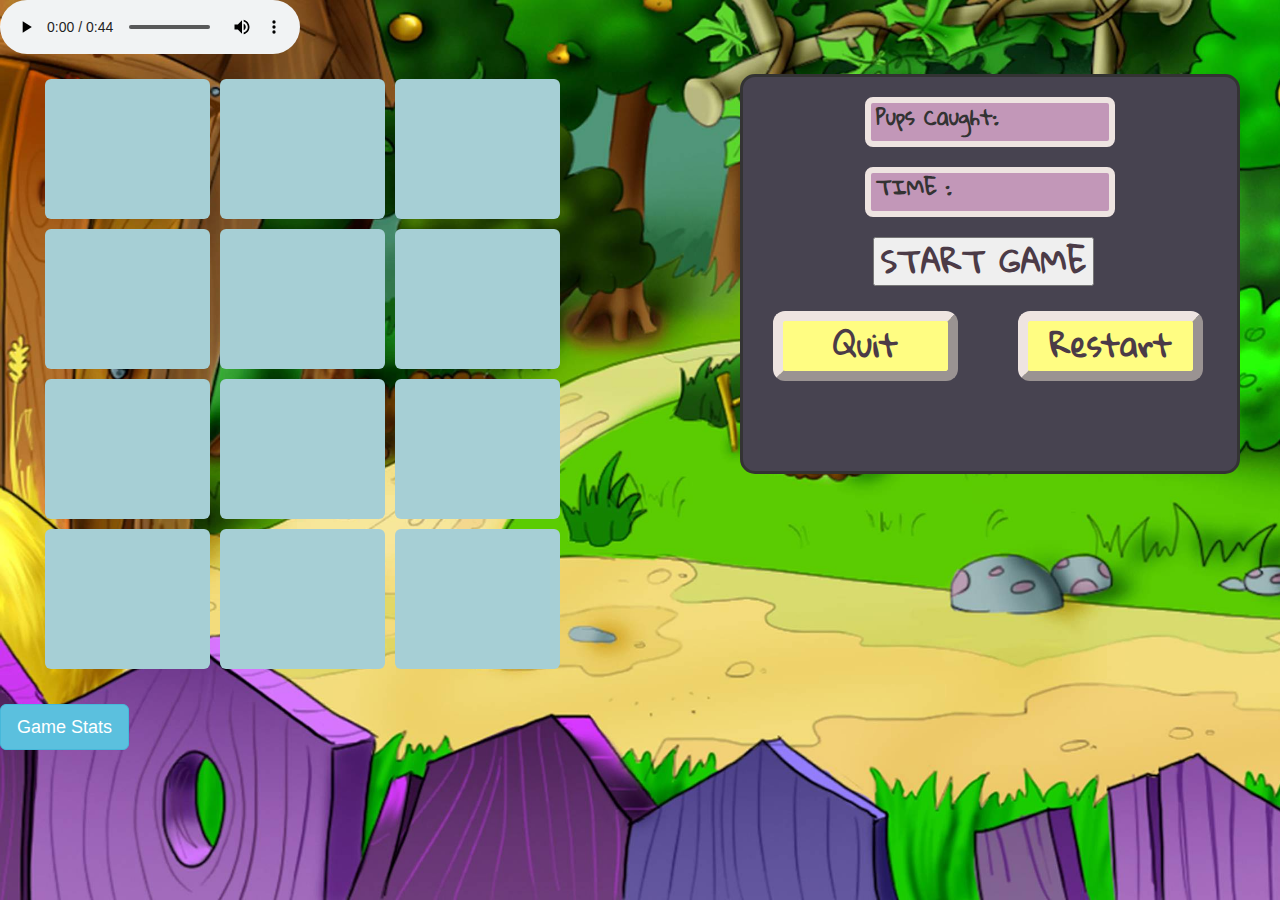
<file: index2.html>
<html>
  <head>
    <meta name="viewport" content="width=device-width, initial-scale=1">
  <link rel="stylesheet" href="https://maxcdn.bootstrapcdn.com/bootstrap/3.3.7/css/bootstrap.min.css">
    <link href="https://fonts.googleapis.com/css?family=Gloria+Hallelujah" rel="stylesheet">
        <link rel="stylesheet" href="./assets/css/style2.css" />
    <meta charset="utf-8">
    <title>Pup Target</title>
  </head>
  <body>
    <!-- <img src="http://i.imgur.com/37jwr7s.jpg" alt=""> -->
    <audio controls loop class="song" src="AronChupaAlbatroz.mp3" type="audio/mpeg">
    </audio>
    <div class="container-main">

      <div class="container-left">
        <div class="box"></div>
        <div class="box"></div>
        <div class="box"></div>
        <div class="box"></div>
        <div class="box"></div>
        <div class="box"></div>
        <div class="box"></div>
        <div class="box"></div>
        <div class="box"></div>
        <div class="box"></div>
        <div class="box"></div>
        <div class="box"></div>
      </div>

      <div class="main-panel">
        <div class="top">
          <div class="divCount">
              <p class="right-panel-text-pups">Pups Caught:</p>
          </div>

          <div class="divCount">
            <p class= "right-panel-text-time">TIME :</p>
          </div>

          <div class="divCount-StartButton">
            <!-- <p class = "StartGame">Start Game</p> -->
            <button class="StartGame" type="button" name="button">Start Game</button>
          </div>

          <div class="buttons-panel">
            <div class="quit-button">
              <button  onclick="window.location.href= 'index_old.html'" class = "buttons-panel-text1" type = "button">Quit</button>
            </div>

            <div class="main-menu-button">
              <button class = "buttons-panel-text2" type = "button">Restart</button>
            </div>
          </div>

        </div>
      </div>
      <audio id="hit" src="description_here_part1.mp3" type="audio/mpeg"></audio>
      <audio id = "miss" src="button-7.mp3" type = "audio/mpeg"></audio>

    </div>


    <div class="container-modal">
  <!-- Trigger the modal with a button -->
  <button type="button" class="btn btn-info btn-lg" data-toggle="modal" data-target="#myModal">Game Stats</button>

  <!-- Modal -->
  <div class="modal fade" id="myModal" role="dialog">
    <div class="modal-dialog">

      <!-- Modal content-->
      <div class="modal-content">
        <div class="modal-header">
          <button type="button" class="close" data-dismiss="modal">&times;</button>
          <h4 class="modal-title">GAME OVER!!</h4>
        </div>
        <div class="modal-body">
          <p class = "modal-para"></p>
        </div>
        <div class="modal-footer">
          <button type="button" class="btn btn-default" data-dismiss="modal">Close</button>
        </div>
      </div>

    </div>
  </div>

</div>


    <script src="https://code.jquery.com/jquery-2.2.4.min.js" integrity="sha256-BbhdlvQf/xTY9gja0Dq3HiwQF8LaCRTXxZKRutelT44=" crossorigin="anonymous"></script>
    <script src="https://ajax.googleapis.com/ajax/libs/jquery/3.1.1/jquery.min.js"></script>
    <script src="https://maxcdn.bootstrapcdn.com/bootstrap/3.3.7/js/bootstrap.min.js"></script>
    <script src= "./assets/scripts/script.js">

    </script>
  </body>
</html>
</file>
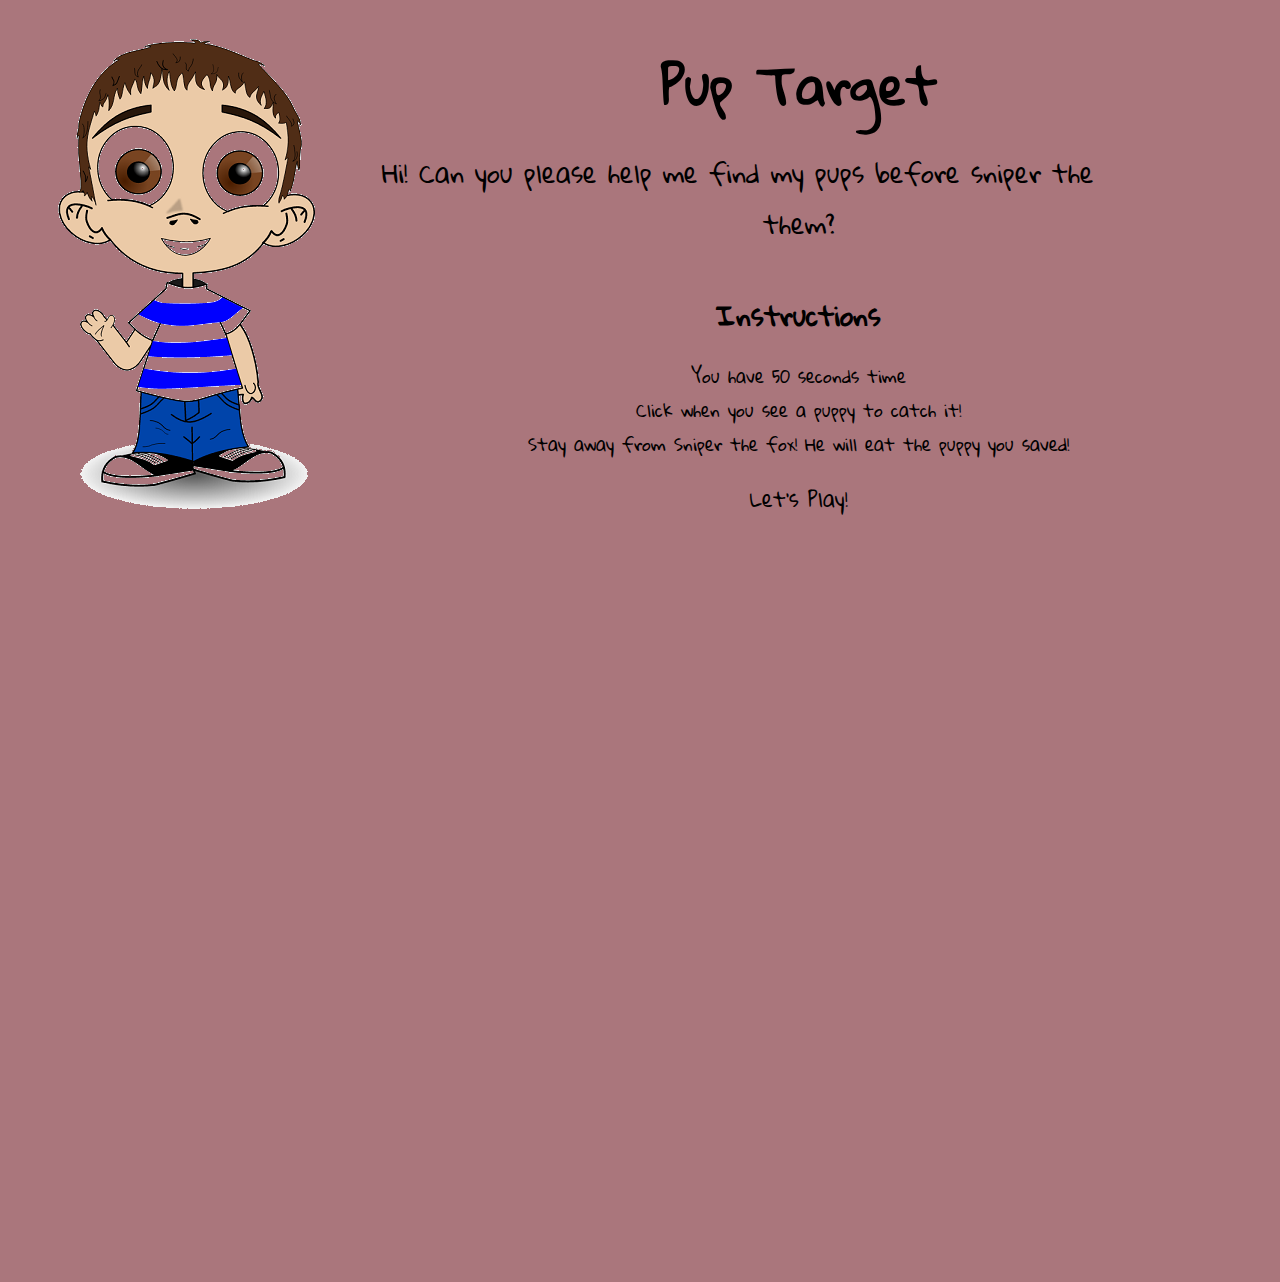
<file: index_old.html>
<!DOCTYPE html>
<html>
  <head>
<link href="https://fonts.googleapis.com/css?family=Gloria+Hallelujah" rel="stylesheet">
    <link rel="stylesheet" href="./assets/css/style.css" />
    <meta charset="utf-8">
    <title>Pup Target</title>
  </head>
  <body>

    <img src="boy.png" alt="" />
    <div class="instructions">
      <h1>Pup Target</h1>
      <p>Hi! Can you please help me find my pups before sniper the fox eats them?</p>
      <h2>Instructions</h2>
       <ul>
      <li>You have 50 seconds time</li>
      <li>Click when you see a puppy to catch it!</li>
      <li>Stay away from Sniper the fox! He will eat the puppy you saved!</li>
       </ul>
       <a href="index2.html" class="button">Let's Play!</a>
       <!-- <button class ="button" type="button" name="Page1">Let's Play</button> -->
    </div>


    <!-- <img src="http://www.animatedimages.org/data/media/1148/animated-dora-the-explorer-image-0049.gif" alt=""> -->
        <div class="wrapper">
<!--   <h1>Dog Walking with Animation - steps()</h1> -->
<div class="container">

   <div class="contain-animation">


    <div class="contain-dog">
      <img class="prints" src="paw_transparent.png" alt="Bear Prints" />
      <span class="cover"></span>
    </div>
  </div>
 </div>


<!-- </div> -->
    <!-- <div class = "grids">
    <!-- <div class = "block"><img src="http://i.giphy.com/26Fxy3Iz1ari8oytO.gif" alt=""></div> -->
    <!-- <div class = "block"><img src="http://i.imgur.com/vYioT1D.png?1" alt=""></div>
    <div class = "block"></div>
    <div class = "block"></div>
    <div class = "block"></div>
    <div class = "block"></div>
    <div class = "block"></div>
    <div class = "block"></div>
    <div class = "block"></div>
    <div class = "block"></div>
    <div class = "block"></div>
    <div class = "block"></div>
    <div class = "block"></div>
    </div>
 -->
    <!-- <div class="main-panel">
      <div class="count">
          <p>Pups Saved :</p>
      </div>

      <div class="Timer">
        <p>TIME</p>
      </div>

      <div class="Lives">
        <p>Lives</p>
      </div>

      <div class="quit">
          <p>Quit</p>
      </div>

      <div class="Main-Menu">
        <p>Main Menu</p>
      </div> -->

    <!-- </div> -->

<script type="./assets/scripts/page1.js">

</script>
  </body>
</html>
</file>
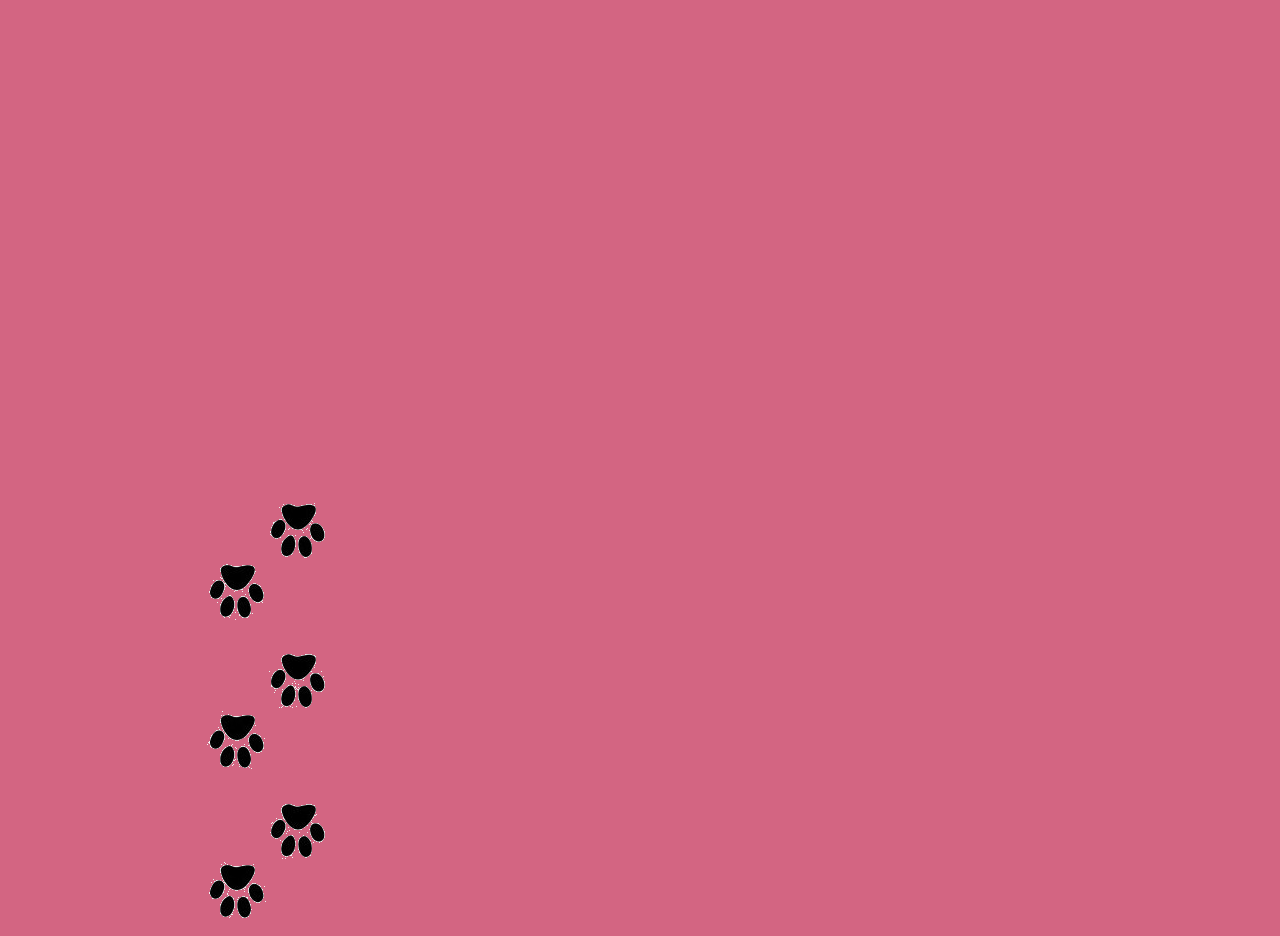
<file: page1.html>
<!DOCTYPE html>
<html>
  <head>
    <link href="https://fonts.googleapis.com/css?family=Gloria+Hallelujah" rel="stylesheet">
        <link rel="stylesheet" href="./assets/css/page1.css" />
    <meta charset="utf-8">
    <title>Pup Target</title>
  </head>
  <body>
    <div class="wrapper">
<!--   <h1>Dog Walking with Animation - steps()</h1> -->
<!-- <img src="http://i.imgur.com/37jwr7s.jpg" alt=""> -->
<div class="container">
   <div class="contain-animation">
    <div class="contain-dog">
      <img class="prints" src="../../paw_transparent.png" alt="Bear Prints" />
      <span class="cover"></span>
    </div>
  </div>
</div>
</div>


  </body>
</html>
</file>
<file: assets/css/style2.css>
@import url('https://fonts.googleapis.com/css?family=Gloria+Hallelujah');

body{
  /*background-image: url("http://i.imgur.com/37jwr7s.jpg");*/
  background: url('../../background2_for_game.jpg');
  background-size: cover;
  background-repeat: no-repeat;
  /*background-size: 600% 600%;*/
}

.container-main {
  width: 1200px;
  height:650px;
  margin: 0 auto;
  top: 20px;
  font-size: 13;
  /*background-color: grey;*/
  /*display: inline-block;*/
  /*float: left;*/
  position: relative;
}

.container-left {
  width: 640px;
  height:640px;
  /*margin: 0 auto;*/
  /*top: 40px;*/
  font-size: 0;
  /*background-color: red;*/
  display: inline-block;
  float:left;
  /*position: relative;*/
}

.main-panel {
  width: 550px;
  height:550px;
  /*margin: 0 auto;*/
  /*top: 40px;*/
  /*margin-left: -20px*/
  /*font-size: 0;*/
  display: inline-block;
  float: right;
  /*background-color: red;*/
  /*position: relative;*/
}

.top {
  width: 500px;
  height:400px;
  /*margin: 0 auto;*/
  /*top: 40px;*/
  /*margin-left: -20px*/
  font-size: 0;
  display: inline-block;
  float: right;
  background-color: #474350;
  border-radius:15px;
  border-style:solid;
  border-color: 'black';
  /*position: relative;*/
}

.divCount{
  height: 50px;
  width: 250px;
  position: relative;
  text-align: left;
  border-radius: 8px;
  border-color: #EEE4E1;
  border-width: 6px;
  border-style: solid;
  margin: 20px auto;
  background-position: center;
  background-color: #C297B8;
}

.divCount-StartButton{
  /*height: 50px;*/
  /*width: 250px;*/
  position: relative;
  /*text-align: center;*/
  /*border-radius: 8px;*/
  /*border-color: #EEE4E1;*/
  /*border-width: 6px;*/
  /*border-style: solid;*/
  background-position: center;
  margin: 20px auto;
  /*background-color: #E87461;*/
}

.StartGame {
  font-size: 30px;
  font-weight: bold;
  color: #4B3B47;
  font-family: 'Gloria Hallelujah', cursive;
  text-transform: uppercase;
  margin: 0px 130px 0px 130px;

}

.right-panel-text-pups{
  font-size: 20px;
  font-weight: bold;
  font-family: 'Gloria Hallelujah', cursive;
  text-align: left;
  margin: auto 5px;
}

.right-panel-text-time{
  font-size: 20px;
  font-weight: bold;
  font-family: 'Gloria Hallelujah', cursive;
  text-align: left;
  margin: auto 5px;
}


/*.buttons-panel {
  width: 500px;
  height: 80px;
  display: inline-block;
}*/

/*.quit-button{
  background-color: #FFFD82;
  background-position: center;
  height: 70px;
  width: 185px;
  /*position: relative;*/
  /*text-align: center;
  font-size: 40px;
  font-weight: bold;*/
  /*border-radius: 12px;
  border-color: #EEE4E1;
  border-width: 10px;
  border-style: solid;
  margin: 10px 20px;
  display: inline-block;*/
  /*flex:auto;*/
/*}*/

/*.main-menu-button{
  background-color: #FFFD82;
  background-position: center;
  height: 70px;
  width: 185px;
  /*position: relative;*/
  /*text-align: center;
  font-size: 40px;
  font-weight: bold;*/
  /*border-radius: 12px;
  border-color: #EEE4E1;
  border-width: 10px;
  border-style: solid;
  margin: 10px 20px;*/
  /*display: inline-block;
  float: right;*/
  /*flex:auto;*/
/*}*/

.buttons-panel-text1{
  height: 70px;
  width: 185px;
  background-color: #FFFD82;
  /*border: none;*/
  /*align-items: center;*/
  outline: none;
  font-size: 30px;
  border-radius: 12px;
  border-width: 10px;
  border-color: #EEE4E1;
  font-weight: bold;
  margin: 10px 20px;
  font-family: 'Gloria Hallelujah', cursive;
  text-align: center;
  background-position: center;
  display: inline-block;
  color: #4B3B47;
  float: left;

  /*padding: 0px 0px 20px 0px;*/
  margin: 5px 30px;
}

.buttons-panel-text2{
  height: 70px;
  width: 185px;
  background-color: #FFFD82;
  /*border: none;*/
  /*align-items: center;*/
  outline: none;
  font-size: 30px;
  border-radius: 12px;
  border-width: 10px;
  border-color: #EEE4E1;
  font-weight: bold;
  margin: 10px 20px;
  font-family: 'Gloria Hallelujah', cursive;
  text-align: center;
  background-position: center;
  display: inline-block;
  color: #4B3B47;
  float: left;

  /*padding: 0px 0px 20px 0px;*/
  margin: 5px 30px;
}

.quit-button:hover{
  background-color: #7180AC;
}
.main-menu-button:hover{
  background-color: #7180AC;
}
.box{
  width: 165px;
  height: 140px;
  border-radius:6px;
  display: inline-block;
  position: relative;
  float: left;
  background: #A6CFD5;
  margin: 5px 5px;
}
.box:hover{
  background: #FFA686;
}
.box.puppy{
  background-image:url('../../giphy.gif');
  background-size: cover;
  background-position: center;
  max-height: 100%;
  max-width: 100%;
}

.box.fox{
  background-image: url('../../fox.gif');
  background-size: cover;
  background-position: center;
  max-height: 100%;
  max-width: 100%;
}
/*.modal-content{
  display: none;
  position:fixed;
  z-index: 1;
  margin: 15% auto;
  width: 80%;
  background-color: #7180AC;
}*/
</file>
<file: assets/css/style.css>
@import url('https://fonts.googleapis.com/css?family=Gloria+Hallelujah');
/*carousel stuff*/
ul{
  /*margin-top: 0px;*/
  text-align: center;
  list-style-type: none;
  /*display: inline-block;*/
  /*padding: 30px;*/
  /*margin: 0px 0px 0px 200px;*/
}
.instructions{
  position: relative;
  text-align: center;
  margin: 20px;
}
a.button{
  /*height: 150px;
  width: 200px;
  font-size: 20px;
  /*font-style:*/
  /*border-width: medium;
  border-style: solid;*/
  /*border-color: #000;*/

  /*font-family: 'Gloria Hallelujah', cursive;
  background-color: 'white';
  color: red;
  border-radius: 50%;*/
  -webkit-appearance: button;
    -moz-appearance: button;
    appearance: button;
    width: 150px;
    font-size: 20px;
    text-decoration: none;
    color: initial;
}
li{
  text-align: center;
  /*margin: auto 30px;*/
}
img{
  float: left;
}
h1{
  font-size: 50px;
  text-align: center;
  font-weight: bolder;
  /*font-style: italic;*/
  /*border-style:*/
}
p{
  margin: -20px 0px 0px 0px;
  display:flex;
  font-size: 25px;
  text-align: center;
}
h2{
  text-align: center;
  margin: 40px 0px 0px 40px;
}
.wrapper {
  /*margin: 0 auto;*/
  max-width: 900px;

}

.container {
  margin-top: 50px;

}

.contain-animation {
  height: 695px;
  display: inline-block;
}

.contain-dog {
  position: absolute;
  top: 0;
  right: 0;
  /*float: right;*/
  /*margin: px auto;*/
  /*margin-top: -500px;*/
  width: 180px;
  height: 870px;
  /*margin-left: 1300px;*/
}

.cover {
  position: absolute;
/*   flex-direction: column; */
  top: -20px;
  left: 0;
  background: #AA767C;
  height: 900px;
  width: 180px;
  animation: walk 5s steps(9, end) infinite;
  -webkit-animation: walk 5s steps(5, end) infinite;
}

@keyframes walk {
  to {
    transform: translateY(755px);
  }
}

@-webkit-keyframes walk {
  to {
    -webkit-transform: translateY(755px);
  }
}
.grids{
  width: 50%;
  height: 75%;
  min-width: 300px;
  margin: 40px 0px 0px 200px;
    /*display: inline-block;*/
  /*flex-wrap: wrap;*/
  /*background: #F9ADA0;*/
  position: absolute;
}

.grids > div{
  width: 25%;
  height: 150px;
  display: inline-block;
  /*position: absolute;*/
  margin: 3px;
  flex-wrap: wrap;
  border-radius: 20px;
  background: #83B692;
}

.block:hover{
  background: #FFA686;
}

/*img{
  position: absolute;

  /*align-items: flex-start;*/
  /*display: inline-block;*/
/*}*/

.main-panel{
  background-color: #474350;
  width: 500px;
  height: 600px;
  display: inline-block;
  float: right;
  vertical-align: top;
  margin: 50px 40px 40px;
  border-radius:15px;
  border-style:solid;
  border-color: 'black';
  /*position: relative;*/
}

.count{
  /*align-items: center;*/
  background-color: #C297B8;
  background-position: center;
  height: 100px;
  width: 250px;
  position: relative;
  text-align: left;
  font-size: 30px;
  font-weight: bold;
  border-radius: 12px;
  border-color: #EEE4E1;
  border-width: 10px;
  border-style: solid;
  margin: 20px auto;
  /*float:right;*/
  /*margin: 20px 60px 10px 150px;*/
}

.Timer{
  background-color: #C297B8;
  background-position: center;
  height: 100px;
  width: 200px;
  position: relative;
  text-align: center;
  font-size: 30px;
  font-weight: bold;
  border-radius: 12px;
  border-color: #EEE4E1;
  border-width: 10px;
  border-style: solid;
  margin: 20px auto;

}

.Lives{
  background-color: #C297B8;
  background-position: center;
  height: 100px;
  width: 200px;
  position: relative;
  text-align: center;
  font-size: 30px;
  font-weight: bold;
  border-radius: 12px;
  border-color: #EEE4E1;
  border-width: 10px;
  border-style: solid;
  margin: 20px auto;
}

.quit{
  background-color: #FFFD82;
  background-position: center;
  height: 100px;
  width: 130px;
  position: relative;
  text-align: center;
  font-size: 40px;
  font-weight: bold;
  border-radius: 12px;
  border-color: #EEE4E1;
  border-width: 10px;
  border-style: solid;
  margin: 20px 50px;
  display: inline-block;
  flex:auto;
}

.Main-Menu{
  background-color: #FFFD82;
  background-position: center;
  height: 100px;
  width: 130px;
  position: relative;
  text-align:center;
  font-size: x-large;
  font-weight: bold;
  border-radius: 12px;
  border-color: #EEE4E1;
  border-width: 10px;
  border-style: solid;
  margin: 20px 50px;
  display: inline-block;
  float: left;
}
.quit:hover{
  background-color: #7180AC;
}
.Main-Menu:hover{
  background-color: #7180AC;

}


body{
  background: #AA767C;
  font-family: 'Gloria Hallelujah', cursive;
  font-size: 17px;
  background-size: cover;
}
</file>
<file: assets/css/page1.css>
/*.wrapper {
  margin: 0 auto;
  max-width: 900px;
  height: 400px;
  flex-direction: column;
}*/

body{
  /*background: url('https://img.clipartfest.com/2345d272252c76016e04f63dc85b0fd7_backgroundpng-garden-clipart-background-png_1500-724.png');*/
background-color: #D36582;
  background-size: cover;
  background-position: center;
  background-repeat: no-repeat;
  position:relative;
  /*height: 600%;
  width: 600%;*/

}

.wrapper {
  margin: 0 auto;
  max-width: 900px;
  /*flex-direction: column-reverse;*/
}

.container {
  margin-top: 400px;
}

.contain-animation {
  height: 400px;
}

.contain-dog {
  position: relative;
  margin: -50px auto;
  width: 870px;
  height: 200px;
}

.cover {
  position: absolute;
  top: -40px;
  left: 0;
  background: #D36582;
  height: 180px;
  width: 870px;
  animation: walk 5s steps(9, end) infinite;
  -webkit-animation: walk 5s steps(5, end) infinite;
}

@keyframes walk {
  to {
    transform: translateX(755px);
  }
}

@-webkit-keyframes walk {
  to {
    -webkit-transform: translateX(755px);
  }
}

/*.container {
  height: 200px;
  margin-top: 300px;
  display: flex;
  /*align-items: flex-end;*/
  /*vertical-align: bottom;*/
  /*margin-right: 100px;*/
/*}

.contain-animation {
  margin: 100px -200px;
  height: 200px;
  display: flex;
  align-items: flex-end;
  width: 900px;
}*/

/*.contain-dog {
  position: relative;
  margin: 300px 100px 0px 0px;
  vertical-align: bottom;
  /*position: fixed;*/
  /*bottom: 0;*/
  /*display: flex;
  align-items: flex-end;
  width: 870px;
  height: 200px;
}

.cover {
  position: absolute;
  margin: 200px -100px 0px 0px;
  /*left: 0;*/
  /*background: #fff;
  display: flex;
  align-items: flex-end;*/
  /*opacity: 0.5;*/
  /*height: 180px;
  width: 870px;
  animation: walk 5s steps(9, end) infinite;
  -webkit-animation: walk 5s steps(5, end) infinite;
}

@keyframes walk {
  to {
    transform: translateX(755px);
  }
}

@-webkit-keyframes walk {
  to {
    -webkit-transform: translateX(755px);
  }*/
/*}*/
</file>
